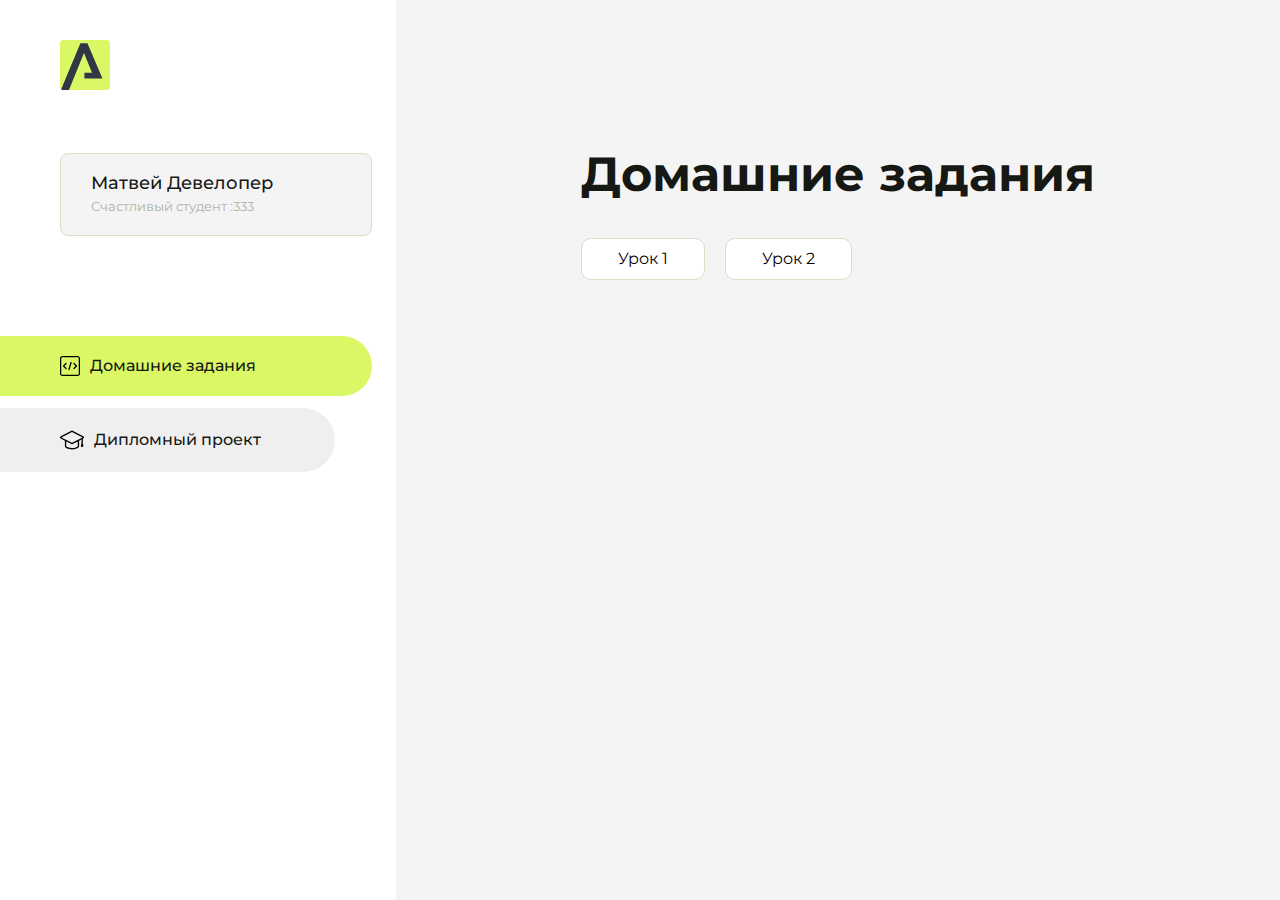
<file: index.html>
<!DOCTYPE html>
<html lang="en">
<head>
    <meta charset="UTF-8">
    <meta name="viewport" content="width=device-width, initial-scale=1.0">
    <title>Домашняя работа</title>
    <link rel="shortcut icon" href="src/logo.ico" type="image/x-icon">
    <link rel="preconnect" href="https://fonts.googleapis.com">
    <link rel="preconnect" href="https://fonts.gstatic.com" crossorigin>
    <link href="https://fonts.googleapis.com/css2?family=Montserrat:wght@400;500;700&family=Rubik:wght@500&display=swap"
          rel="stylesheet">
    <link rel="stylesheet" href="src/style.css">
</head>
<body id="body">
<div class="overlay" id="overlay"></div>
<div class="layout">
    <div class="burger" id="burger">
        <svg viewBox="0 0 24 24" fill="none" xmlns="http://www.w3.org/2000/svg">
            <g id="SVGRepo_bgCarrier" stroke-width="0"></g>
            <g id="SVGRepo_tracerCarrier" stroke-linecap="round" stroke-linejoin="round"></g>
            <g id="SVGRepo_iconCarrier">
                <path d="M4 18L20 18" stroke="#DAF765" stroke-width="2" stroke-linecap="round"></path>
                <path d="M4 12L20 12" stroke="#DAF765" stroke-width="2" stroke-linecap="round"></path>
                <path d="M4 6L20 6" stroke="#DAF765" stroke-width="2" stroke-linecap="round"></path>
            </g>
        </svg>
    </div>
    <aside class="sidebar" id="sidebar">
        <div class="sidebar__inner">
            <div class="logo">
                <svg width="50" height="50" viewBox="0 0 50 50" fill="none" xmlns="http://www.w3.org/2000/svg">
                    <g clip-path="url(#clip0_513_74730)">
                        <path d="M46.17 -0.257004H3.83C1.57281 -0.257004 -0.257 1.57281 -0.257 3.83V46.17C-0.257 48.4272 1.57281 50.257 3.83 50.257H46.17C48.4272 50.257 50.257 48.4272 50.257 46.17V3.83C50.257 1.57281 48.4272 -0.257004 46.17 -0.257004Z"
                              fill="#DAF765"/>
                        <path d="M24.375 38.4H42.461L27.441 3.1585H20.4355C20.4355 3.1585 6.7895 35.881 1.1945 49.294C2.015 50.0275 3.0945 50.257 3.6945 50.257H8.8445L23.954 13.07L32.0465 32.8285H24.375V38.4Z"
                              fill="#323843"/>
                    </g>
                    <defs>
                        <clipPath id="clip0_513_74730">
                            <rect width="50" height="50" fill="white"/>
                        </clipPath>
                    </defs>
                </svg>
            </div>
            <div class="sidebar__user">
                <div class="sidebar__name">Матвей Девелопер</div>
                <div class="sidebar__text">Счастливый студент :333</div>
            </div>
            <div class="sidebar__tabs">
                <div class="sidebar__item">
                    <button class="sidebar__button active" id="tasks">
                        <svg xmlns="http://www.w3.org/2000/svg" width="20" height="20" viewBox="0 0 20 20" fill="none">
                            <g clip-path="url(#clip0_704_74543)">
                                <path d="M17.7083 20H2.29167C1.0275 20 0 18.9725 0 17.7083V2.29167C0 1.0275 1.0275 0 2.29167 0H17.7083C18.9725 0 20 1.0275 20 2.29167V17.7083C20 18.9725 18.9725 20 17.7083 20ZM2.29167 1.25C1.7175 1.25 1.25 1.7175 1.25 2.29167V17.7083C1.25 18.2825 1.7175 18.75 2.29167 18.75H17.7083C18.2825 18.75 18.75 18.2825 18.75 17.7083V2.29167C18.75 1.7175 18.2825 1.25 17.7083 1.25H2.29167Z"
                                      fill="black"/>
                                <path d="M6.04167 13.125C5.88167 13.125 5.72167 13.0642 5.6 12.9417L3.1 10.4417C2.85583 10.1975 2.85583 9.80167 3.1 9.5575L5.6 7.0575C5.84417 6.81333 6.24 6.81333 6.48417 7.0575C6.72833 7.30167 6.72833 7.6975 6.48417 7.94167L4.42583 10L6.48417 12.0583C6.72833 12.3025 6.72833 12.6983 6.48417 12.9425C6.36167 13.0642 6.20167 13.125 6.04167 13.125Z"
                                      fill="black"/>
                                <path d="M8.95833 14.1667C8.9 14.1667 8.84 14.1583 8.78167 14.1417C8.45083 14.0442 8.26083 13.6967 8.35833 13.3658L10.4417 6.28251C10.5392 5.95084 10.8892 5.76417 11.2175 5.85917C11.5483 5.95667 11.7383 6.30417 11.6408 6.63501L9.5575 13.7183C9.47833 13.9908 9.22833 14.1667 8.95833 14.1667Z"
                                      fill="black"/>
                                <path d="M13.9583 13.125C13.7983 13.125 13.6383 13.0642 13.5167 12.9417C13.2725 12.6975 13.2725 12.3017 13.5167 12.0575L15.575 9.99916L13.5167 7.94083C13.2725 7.69666 13.2725 7.30083 13.5167 7.05666C13.7608 6.81249 14.1567 6.81249 14.4008 7.05666L16.9008 9.55666C17.145 9.80083 17.145 10.1967 16.9008 10.4408L14.4008 12.9408C14.2783 13.0642 14.1183 13.125 13.9583 13.125Z"
                                      fill="black"/>
                            </g>
                            <defs>
                                <clipPath id="clip0_704_74543">
                                    <rect width="20" height="20" fill="white"/>
                                </clipPath>
                            </defs>
                        </svg>
                        <span>Домашние задания</span></button>
                </div>
                <div class="sidebar__item">
                    <button class="sidebar__button" id="diplom">
                        <svg xmlns="http://www.w3.org/2000/svg" width="24" height="24" viewBox="0 0 24 24" fill="none">
                            <g clip-path="url(#clip0_704_74553)">
                                <path d="M23.2628 10.5971C23.7176 10.365 24 9.90375 24 9.39337C24 8.883 23.7176 8.42175 23.2628 8.18962L12.6135 2.75362C12.2291 2.55824 11.7705 2.55787 11.3854 2.75399L0.736875 8.19C0.282375 8.42175 0 8.883 0 9.39337C0 9.90375 0.282375 10.365 0.736875 10.5971L4.89038 12.7177V18.2074C4.89038 19.8154 8.412 21.393 12 21.393C15.5884 21.393 19.1096 19.815 19.1096 18.2074V12.7174L21.4609 11.517V15.8017L20.901 17.2305C20.7409 17.6389 20.7934 18.0994 21.0405 18.4616C21.2876 18.8246 21.6979 19.041 22.1366 19.041C22.5754 19.041 22.9852 18.8246 23.2324 18.462C23.4795 18.099 23.532 17.6385 23.3719 17.2301L22.8124 15.8021V10.827L23.2628 10.5971ZM17.7623 18.1721C17.6198 18.6375 15.3491 20.0419 12 20.0419C8.65088 20.0419 6.38025 18.6375 6.2415 18.2074V12.3037L6.23887 12.3019C6.23812 12.057 6.1065 11.8207 5.87325 11.7019L1.3515 9.39337L12 3.95737L22.6489 9.39337L12 14.8294L5.87325 11.7019C5.54063 11.5331 4.6695 11.6674 4.5 12C4.33012 12.3322 4.55813 12.5479 4.89038 12.7177L11.3857 16.0331C11.5781 16.1314 11.7889 16.1805 12 16.1805C12.2107 16.1805 12.4222 16.1314 12.6146 16.0331L17.7593 13.407L17.7623 18.1721Z"
                                      fill="black"/>
                            </g>
                            <defs>
                                <clipPath id="clip0_704_74553">
                                    <rect width="24" height="24" fill="white"/>
                                </clipPath>
                            </defs>
                        </svg>
                        <span>Дипломный проект</span></button>
                </div>
            </div>
        </div>

    </aside>
    <div class="content">
        <div class="container">
            <div class="content__block" id="tasksBlock">
                <div class="content__title">Домашние задания</div>
                <ul class="content__list">
                    <li class="content__list-item">
                        <a href="He/index.html">Урок 1</a>
                    </li>
                     <li class="content__list-item">
                        <a href="lesson1/lesson1.html">Урок 2</a>
                    </li>
                </ul>
            </div>
            <div class="content__block hidden" id="diplomBlock">
                <div class="content__title">Дипломный проект</div>
                <div class="content__list-diplom">
                    <a href="ПАПКА-С-НОМЕРОМ-УРОКА">Ссылка на ДЗ</a>
                </div>
                <div class="content__decor">
                    <div class="content__decor-text">Давай проверим, чему ты научился!</div>
                    <div class="content__decor-img">
                        <img src="src/decor.png" alt="decor">
                    </div>
                </div>
            </div>
        </div>
    </div>
</div>
<script src="src/index.js"></script>
</body>
</html>
</file>
<file: src/style.css>
*{padding: 0;margin: 0;border: 0;}
*,*:before,*:after{-webkit-box-sizing: border-box;box-sizing: border-box;}
:focus,:active{outline: none;}
a:focus,a:active{outline: none;}
nav,footer,header,aside{display: block;}
html,body{
    height:100%;width:100%;
    font-size:100%;line-height:1;-ms-text-size-adjust:100%;-moz-text-size-adjust:100%;-webkit-text-size-adjust:100%;}
input,button,textarea{font-family:inherit;}
input::-ms-clear{display: none;}
button{cursor: pointer;}
button::-moz-focus-inner{padding:0;border:0;}
a,a:visited{text-decoration: none;}
a:hover{text-decoration: none;}
ul li{list-style: none;}
img{vertical-align: top;}
h1,h2,h3,h4,h5,h6{font-size:inherit;font-weight: inherit;}
a{color:inherit;}



body {
    font-family: "Montserrat",SansSerif;
    color: black;
}

body.overflow {
    overflow: hidden;
}



.layout {
    display: -webkit-box;
    display: -ms-flexbox;
    display: flex;
    min-height: 100vh;
}

.sidebar {
    padding: 40px 24px 40px 0;
    -ms-flex-negative: 0;
    flex-shrink: 0;
    background-color: white;
}



.content {
    -webkit-box-flex: 1;
    -ms-flex-positive: 1;
    flex-grow: 1;
    background-color: #F4F4F4;
}

.container {
    display: -webkit-box;
    display: -ms-flexbox;
    display: flex;
    -webkit-box-orient: vertical;
    -webkit-box-direction: normal;
    -ms-flex-direction: column;
    flex-direction: column;
    -webkit-box-pack: center;
    -ms-flex-pack: center;
    justify-content: center;
    -webkit-box-align: center;
    -ms-flex-align: center;
    align-items: center;
    padding: 150px 60px 80px 60px;
}


.logo {
    margin-left: 60px;
    margin-bottom: 60px;
}

.sidebar__user {
    background-color: #F4F4F4;
    padding: 20px 30px;
    margin-left: 60px;
    margin-bottom: 100px;
    border-radius: 8px;
    border: 1px solid #DADEC9;
}

.sidebar__name {
    color:#161814;
    font-size: 18px;
    font-weight: 500;
    margin-bottom: 6px;
}

.sidebar__text {
    color: #AFB1A7;
    font-size: 13px;
    font-weight: 400;
    line-height: 130%; /* 16.9px */
}

.sidebar__item {
    width: 372px;
}

.sidebar__button {
    display: -webkit-box;
    display: -ms-flexbox;
    display: flex;
    -webkit-box-align: center;
    -ms-flex-align: center;
    align-items: center;
    gap: 10px;
    padding: 20px 60px;
    margin-bottom: 12px;
    border-radius: 0px 100px 100px 0px;
    -webkit-transition: all .5s;
    -o-transition: all .5s;
    transition: all .5s;
    cursor: pointer;
    width: 90%;
    color:#161814;
    font-size: 16px;
    font-weight: 500;
}

.sidebar__button.active , .sidebar__button:hover {
    width: 100%;
    background-color: #DAF765;
}


.content__title {
    color: #161814;
    font-size: 48px;
    font-weight: 700;
    margin-bottom: 40px;
}

.content__list {
    display: -webkit-box;
    display: -ms-flexbox;
    display: flex;
    -webkit-box-align: center;
    -ms-flex-align: center;
    align-items: center;
    -ms-flex-wrap: wrap;
    flex-wrap: wrap;
    gap: 20px;
}



.content__list-item  {
    cursor: pointer;
    padding: 12px 18px;
    background-color: #fff;
    border-radius: 10px;
    border: 1px solid #DADEC9;
    -webkit-transition: all .3s;
    -o-transition: all .3s;
    transition: all .3s;
}

.content__list-item:hover,.content__list-diplom:hover {
    background-color: #AFB1A7;
}

li a {
    padding: 12px 18px;

}


.content__list-diplom {
    -webkit-transition: all .3s;
    -o-transition: all .3s;
    transition: all .3s;
    display: inline-block;
    padding: 12px 18px;
    background-color: #fff;
    border-radius: 10px;
    border: 1px solid #DADEC9;
}

.content__decor {
    display: -webkit-box;
    display: -ms-flexbox;
    display: flex;
    -webkit-box-align: center;
    -ms-flex-align: center;
    align-items: center;
}

.content__decor-text {
    color:#BEDD44;
    font-size: 36px;
    font-weight: 700;
    line-height: 110%; /* 39.6px */
}

.content__block {
    max-width: 1200px;
}

.content__block.hidden {
    display: none;
}

.content__decor-img img{
    width: 100%;
}

.burger {
    display: none;
    padding: 5px;
    position: fixed;
    top: 3%;
    right: 7%;
    width: 40px;
    height: 40px;
    background-color: #161814;
    border-radius: 50%;
    z-index: 10;
    border: 1px solid #DAF765;
}

@media (max-width: 768px) {
    .burger {
        display: block;
    }

    .sidebar {
        -webkit-transition: all .3s;
        -o-transition: all .3s;
        transition: all .3s;
        -webkit-transform: translateX(-100%);
        -ms-transform: translateX(-100%);
        transform: translateX(-100%);
        position: fixed;
        top: 0;
        left: 0;
        bottom: 0;
        z-index: 5;
    }

    .sidebar.show {
        -webkit-transform: translateX(0%);
        -ms-transform: translateX(0%);
        transform: translateX(0%);
    }

    .overlay {
        opacity: 0;
        pointer-events: none;
        -webkit-transition: all .3s;
        -o-transition: all .3s;
        transition: all .3s;
        position: absolute;
        top: 0;
        right: 0;
        left: 0;
        bottom: 0;
        z-index: 3;
        background-color: #000000e0;
    }

    .overlay.show {
        opacity: 1;
        pointer-events: all;
    }

    .container {
        padding: 40px 20px;
        min-height: 100%;
    }

    .content__decor {
        margin-top: 20px;
        -webkit-box-orient: vertical;
        -webkit-box-direction: normal;
        -ms-flex-direction: column;
        flex-direction: column;
    }
}

@media (max-width: 400px) {
    .sidebar__user {
        margin-left: 0;
    }
}
</file>
